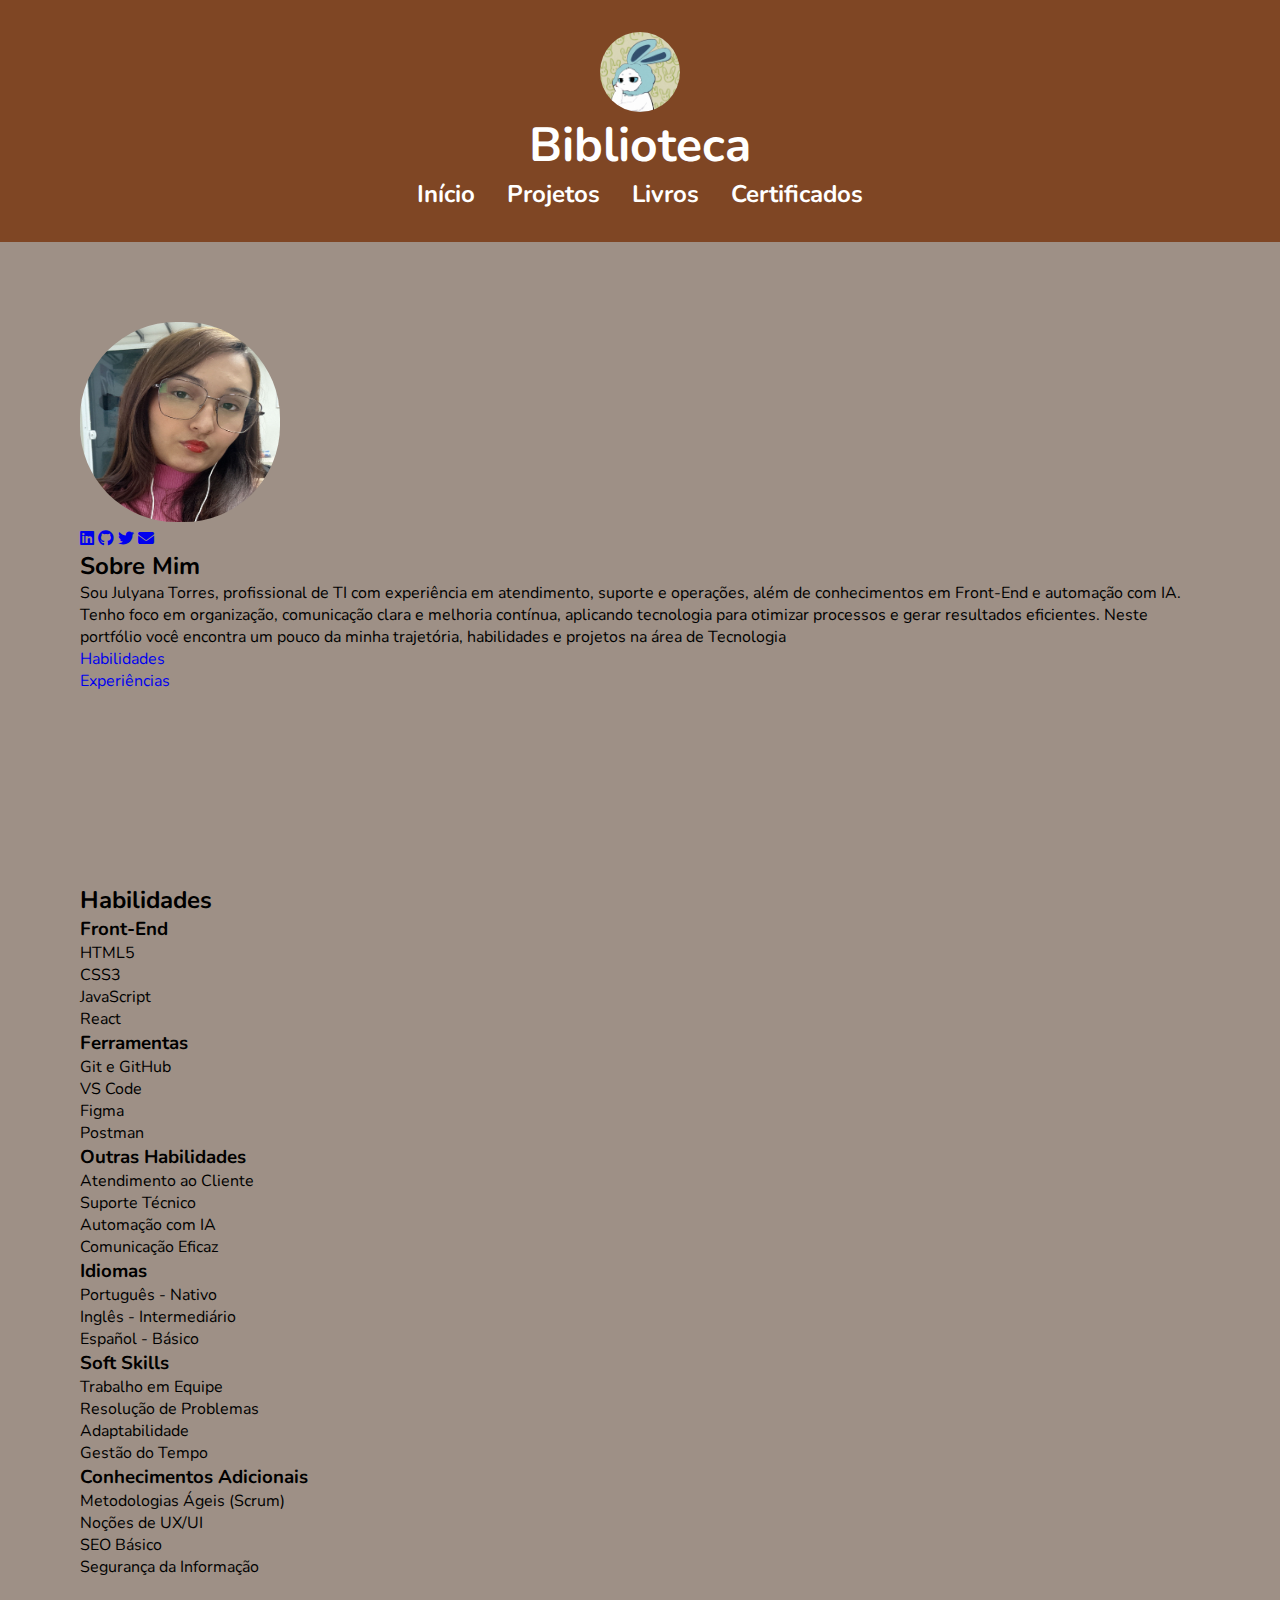
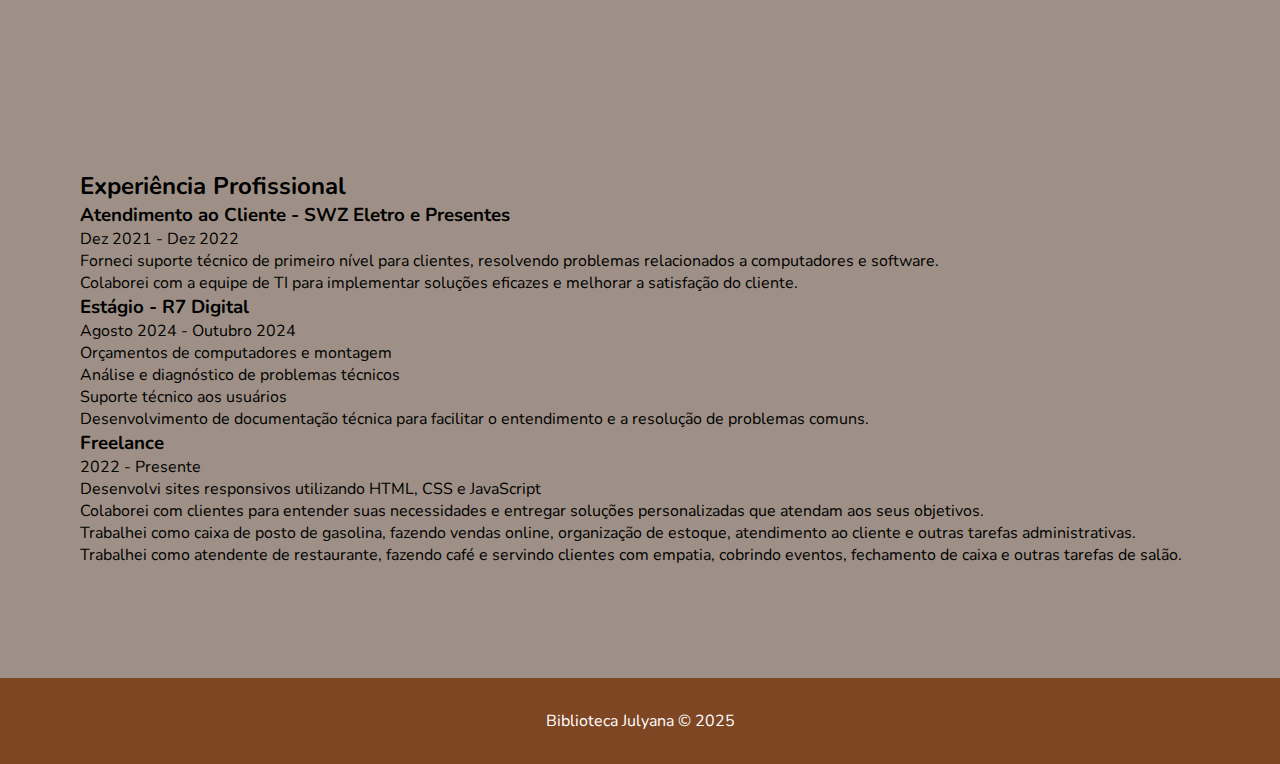
<file: index.html>
<!DOCTYPE html>
<html lang="PT-BR">

<head>
    <meta charset="UTF-8">
    <meta name="viewport" content="width=0, initial-scale=1.0">
    <title>Biblioteca</title>
    <link rel="stylesheet" href="src/base.css">
    <link rel="stylesheet" href="src/style.css">
    <link rel="stylesheet" href="src/reset.css">
    <link rel="preconnect" href="https://fonts.googleapis.com">
    <link rel="preconnect" href="https://fonts.gstatic.com" crossorigin>
    <link
        href="https://fonts.googleapis.com/css2?family=Nunito:ital,wght@0,200..1000;1,200..1000&family=Roboto:ital,wght@0,100..900;1,100..900&display=swap"
        rel="stylesheet">
        <link rel="stylesheet" href="https://cdnjs.cloudflare.com/ajax/libs/font-awesome/6.4.0/css/all.min.css">
        
</head>

<body>
    <header class="cabecalho">
        <nav>
            <img src="img/gato 5.jpeg" alt="icone">
            <h1>Biblioteca</h1>

            <!-- <button class="hamburguer">
                <span></span>
                <span></span>
                <span></span>
            </button> -->

            <ul class="menu">
                <li><a href="#">Início</a></li>
                <li><a href="biblioteca/projetos.html">Projetos</a></li>
                <li><a href="biblioteca/livros.html">Livros</a></li>
                <li><a href="biblioteca/certificados.html">Certificados</a></li>
            </ul>
        </nav>
    </header>

    <main>

        <section class="container">
            <div class="sobre-mim">
            <img src="img/julyana.jpg" alt="Foto de Julyana Torres">
            <div class="redes-sociais">
                    <a href="https://linkedin.com" target="_blank"><i class="fab fa-linkedin"></i></a>
                    <a href="https://github.com" target="_blank"><i class="fab fa-github"></i></a>
                    <a href="https://twitter.com" target="_blank"><i class="fab fa-twitter"></i></a>
                    <a href="mailto:seu-email@email.com"><i class="fas fa-envelope"></i></a>
            </div>
            <div class="introducao">
                <h2>Sobre Mim</h2>
                <p>Sou Julyana Torres, profissional de TI com experiência em atendimento, suporte e operações, além de conhecimentos em Front-End e automação com IA.
                <br>
                Tenho foco em organização, comunicação clara e melhoria contínua, aplicando tecnologia para otimizar processos e gerar resultados eficientes. Neste portfólio você encontra um pouco da minha trajetória, habilidades e projetos na área de Tecnologia</p>
            </div>
            <div class="guias">
                    <a href="#habilidades">Habilidades</a>
                    <br>
                    <a href="#experiencias">Experiências</a>
                </div>
            
            </div>
        </section>

        <section class="container" id="habilidades">

            <div class="habilidades">
                <h2>Habilidades</h2>
                <div class="habilidade">
                    <h3>Front-End</h3>
                    <ul>
                        <li>HTML5</li>
                        <li>CSS3</li>
                        <li>JavaScript</li>
                        <li>React</li>
                    </ul>
                </div>
                <div class="habilidade">
                    <h3>Ferramentas</h3>
                    <ul>
                        <li>Git e GitHub</li>
                        <li>VS Code</li>
                        <li>Figma</li>
                        <li>Postman</li>
                    </ul>
                </div>
                <div class="habilidade">
                    <h3>Outras Habilidades</h3>
                    <ul>
                        <li>Atendimento ao Cliente</li>
                        <li>Suporte Técnico</li>
                        <li>Automação com IA</li>
                        <li>Comunicação Eficaz</li>
                    </ul>
                </div>
                <div>
                    <div class="habilidade">
                        <h3>Idiomas</h3>    
                        <ul>
                            <li>Português - Nativo</li>
                            <li>Inglês - Intermediário</li>
                            <li>Español - Básico</li>
                        </ul>
                    </div>
                </div>
                <div>
                    <div class="habilidade">
                        <h3>Soft Skills</h3>    
                        <ul>
                            <li>Trabalho em Equipe</li>
                            <li>Resolução de Problemas</li>
                            <li>Adaptabilidade</li>
                            <li>Gestão do Tempo</li>
                        </ul>
                    </div>
                </div>
                <div>
                    <div class="habilidade">
                        <h3>Conhecimentos Adicionais</h3>    
                        <ul>
                            <li>Metodologias Ágeis (Scrum)</li>
                            <li>Noções de UX/UI</li>
                            <li>SEO Básico</li>
                            <li>Segurança da Informação</li>
                        </ul>
                    </div>
                </div>
            </div>
        </section>
       
        <section class="container" id="experiencias">
            <div class="experiencias">
                <h2>Experiência Profissional</h2>
                <div class="experiencia">   
                    <h3>Atendimento ao Cliente - SWZ Eletro e Presentes</h3>
                    <p>Dez 2021 - Dez 2022</p>
                    <ul>
                        <li>Forneci suporte técnico de primeiro nível para clientes, resolvendo problemas relacionados a computadores e software.</li>
                        <li>Colaborei com a equipe de TI para implementar soluções eficazes e melhorar a satisfação do cliente.</li>
                    </ul>
                </div>
                <div class="experiencia">
                    <h3>Estágio - R7 Digital</h3>
                    <p>Agosto 2024 - Outubro 2024</p>
                    <ul>
                        <li>Orçamentos de computadores e montagem</li>
                        <li>Análise e diagnóstico de problemas técnicos</li>
                        <li>Suporte técnico aos usuários</li>
                        <li>Desenvolvimento de documentação técnica para facilitar o entendimento e a resolução de problemas comuns.</li>
                    </ul>
                </div>
                <div>
                    <div class="experiencia">
                        <h3>Freelance</h3>
                        <p>2022 - Presente</p>
                        <ul>
                            <li>Desenvolvi sites responsivos utilizando HTML, CSS e JavaScript</li>
                            <li>Colaborei com clientes para entender suas necessidades e entregar soluções personalizadas que atendam aos seus objetivos.</li>
                            <li>Trabalhei como caixa de posto de gasolina, fazendo vendas online, organização de estoque, atendimento ao cliente e outras tarefas administrativas.</li>
                            <li>Trabalhei como atendente de restaurante, fazendo café e servindo clientes com empatia, cobrindo eventos, fechamento de caixa e outras tarefas de salão.</li>

                        </ul>
                    </div>
                </div>
            </div>
        </section>
       

    </main>

    <footer class="rodape">
        <p>Biblioteca Julyana &copy; 2025</p>
    </footer>
</body>

</html>
</file>
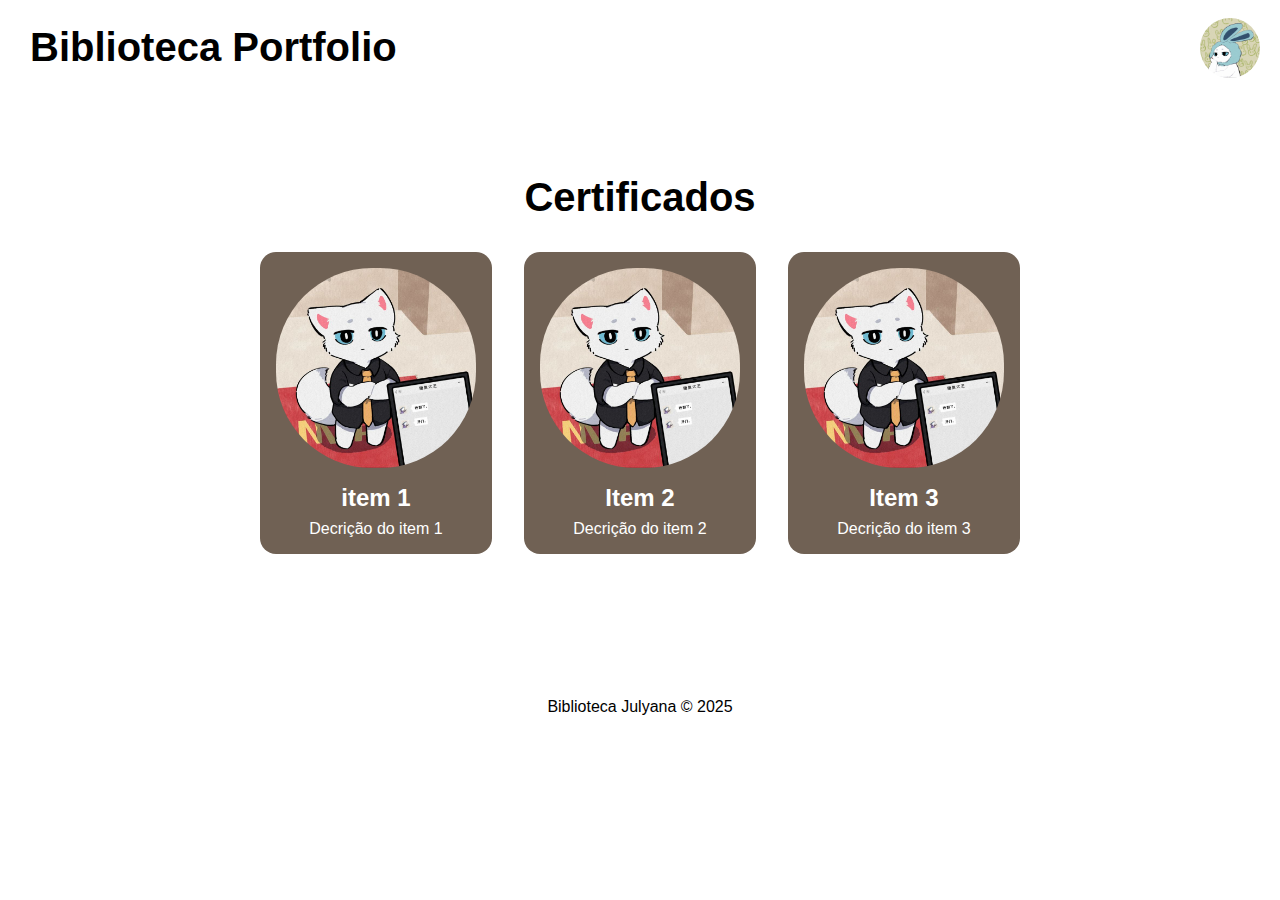
<file: certificados.html>
<!DOCTYPE html>
<html lang="PT-BR">
<head>
    <meta charset="UTF-8">
    <meta name="viewport" content="width=device-width, initial-scale=1.0">
    <title>Certificados</title>
    <link rel="stylesheet" href="src/css/reset.css">
    <link rel="stylesheet" href="src/css/base.css">
    <link rel="stylesheet" href="src/css/menu.css">
    <link rel="stylesheet" href="src/css/style.css">

</head>
<body>
    <header class="header">
    <div class="logo">
        <h1>Biblioteca Portfolio</h1>
    </div>

    <button class="menu-btn" id="menuButton">
        <img src="src/img/gato 5.jpeg" alt="menu" id="menuIcon">
    </button>

    <nav class="nav" id="menuNav">
        <a href="index.html">Início</a>
        <a href="projetos.html">Projetos</a>
        <a href="livros.html">Livros</a>
        <a href="certificados.html">Certificados</a>
    </nav>
</header>
    <main>
    <section class="container">
            <h1>Certificados</h1>
            <div class="container-items">
            <a href="certificados.html">
            <div class="item">
                <img src="src/img/gato 1.jpeg" alt="gato 1">
                
                <h1>item 1</h1>
                <p>Decrição do item 1</p>
            </div>
            </a>
            <a href="">
            <div class="item">
                <img src="src/img/gato 1.jpeg" alt="gato 1">
                <h1>Item 2</h1>
                <p>Decrição do item 2</p>
            </div>
            </a>
            <a href="">
            <div class="item">
                <img src="src/img/gato 1.jpeg" alt="gato 1">
                <h1>Item 3</h1>
                <p>Decrição do item 3</p>
            </div>
            </a>
            </div>
        </section>
        </main>
        <footer class="rodape">
        <p>Biblioteca Julyana &copy; 2025</p>
        <script src="src/js/script.js"></script>
    </footer> 
</body>
</html>
</file>
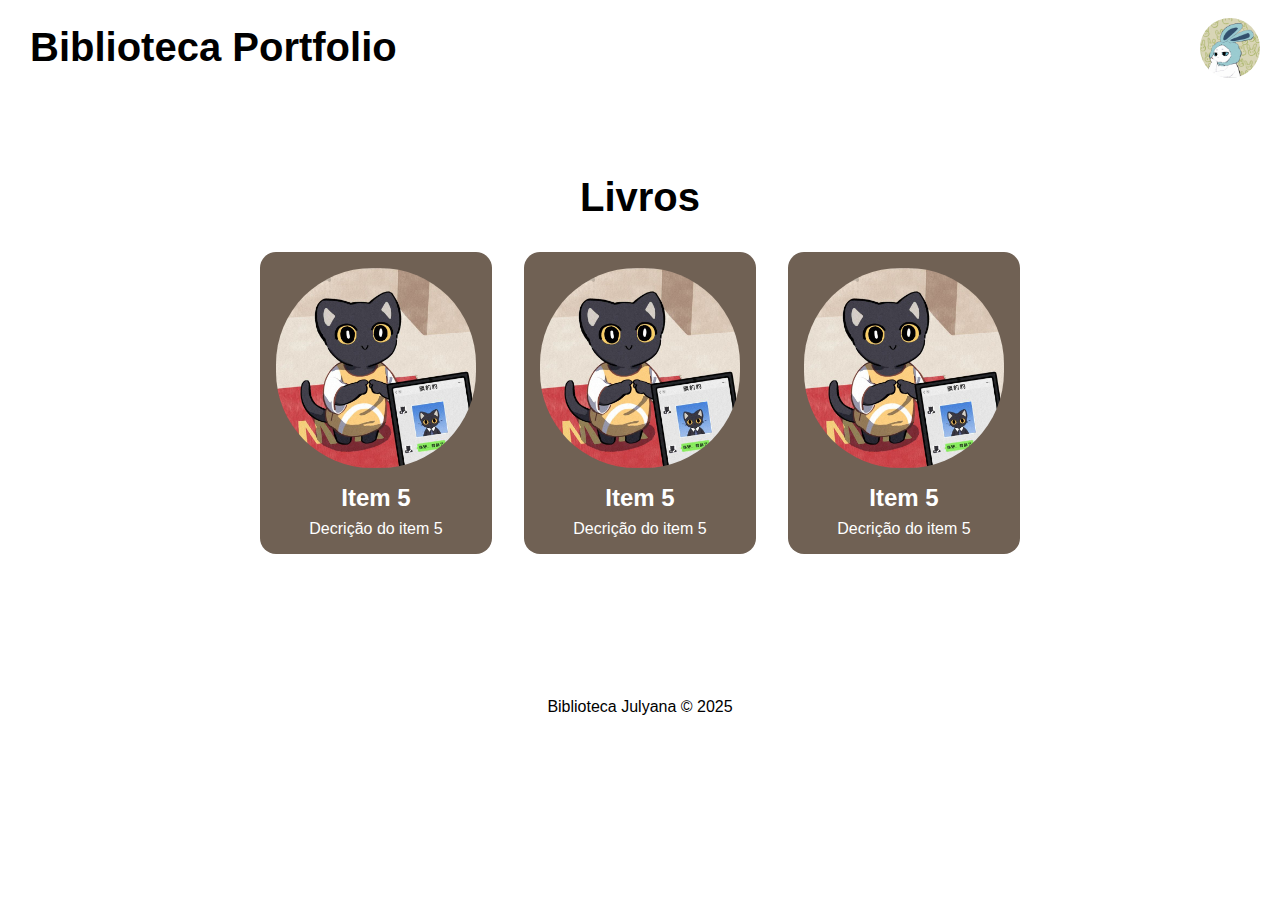
<file: livros.html>
<!DOCTYPE html>
<html lang="PT-BR">
<head>
    <meta charset="UTF-8">
    <meta name="viewport" content="width=device-width, initial-scale=1.0">
    <title>Livros</title>
    <link rel="stylesheet" href="src/css/reset.css">
    <link rel="stylesheet" href="src/css/base.css">
    <link rel="stylesheet" href="src/css/style.css">
    <link rel="stylesheet" href="src/css/menu.css">
</head>
<body>
    <header class="header">
    <div class="logo">
        <h1>Biblioteca Portfolio</h1>
    </div>

    <button class="menu-btn" id="menuButton">
        <img src="src/img/gato 5.jpeg" alt="menu" id="menuIcon">
    </button>

    <nav class="nav" id="menuNav">
        <a href="index.html">Início</a>
        <a href="projetos.html">Projetos</a>
        <a href="livros.html">Livros</a>
        <a href="certificados.html">Certificados</a>
    </nav>
</header>
    
    <main>
         <section class="container">
            <h1>Livros</h1>
            <div class="container-items">
            <a href="">
            <div class="item">
                <img src="src/img/gato 3.jpeg" alt="gato 3">
                <h1>Item 5</h1>
                <p>Decrição do item 5</p>
            </div>
            </a>
            <a href="">
            <div class="item">
                <img src="src/img/gato 3.jpeg" alt="gato 3">
                <h1>Item 5</h1>
                <p>Decrição do item 5</p>
            </div>
            </a>
            <a href=""> 
            <div class="item">
                <img src="src/img/gato 3.jpeg" alt="gato 3">
                <h1>Item 5</h1>
                <p>Decrição do item 5</p>
            </div>
            </a>
            </div>
        </section>
    </main>
    <footer class="rodape">
        <p>Biblioteca Julyana &copy; 2025</p>
        <script src="src/js/script.js"></script>
    </footer> 
</body>
</html>
</file>
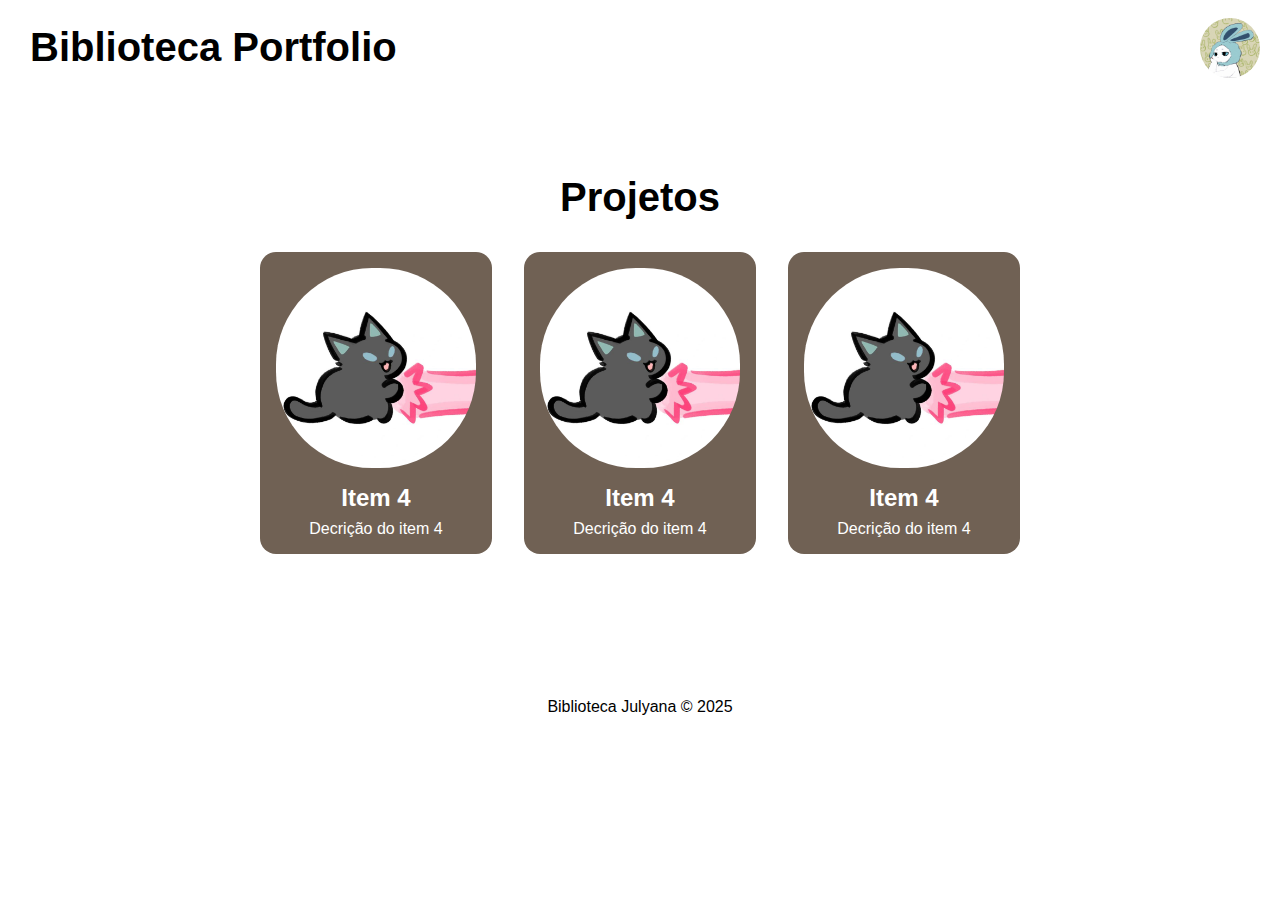
<file: projetos.html>
<!DOCTYPE html>
<html lang="PT-BR">
<head>
    <meta charset="UTF-8">
    <meta name="viewport" content="width=device-width, initial-scale=1.0">
    <title>Projetos</title>
    <link rel="stylesheet" href="src/css/reset.css">
    <link rel="stylesheet" href="src/css/base.css">
    <link rel="stylesheet" href="src/css/style.css">
    <link rel="stylesheet" href="src/css/menu.css">
</head>
<body>
    <header class="header">
    <div class="logo">
        <h1>Biblioteca Portfolio</h1>
    </div>

    <button class="menu-btn" id="menuButton">
        <img src="src/img/gato 5.jpeg" alt="menu" id="menuIcon">
    </button>

    <nav class="nav" id="menuNav">
        <a href="index.html">Início</a>
        <a href="projetos.html">Projetos</a>
        <a href="livros.html">Livros</a>
        <a href="certificados.html">Certificados</a>
    </nav>
</header>

    <main>
    <section class="container">
            <h1>Projetos</h1>
            <div class="container-items">
            <a href="">
            <div class="item">
                <img src="src/img/gato 2.jpeg" alt="gato 2">
                <h1>Item 4</h1>
                <p>Decrição do item 4</p>
            </div>
            </a>
            <a href="">
            <div class="item">
                <img src="src/img/gato 2.jpeg" alt="gato 2">
                <h1>Item 4</h1>
                <p>Decrição do item 4</p>
            </div>
            </a>
            <a href="">
            <div class="item">
                <img src="src/img/gato 2.jpeg" alt="gato 2">
                <h1>Item 4</h1>
                <p>Decrição do item 4</p>
            </div>
            </a>
            </div>
        </section>
        </main>

        <footer class="rodape">
        <p>Biblioteca Julyana &copy; 2025</p>
        <script src="src/js/script.js"></script>
    </footer> 
</body>
</html>
</file>
<file: src/base.css>
:root{
    --cor-cinza-clara: #CCC5BE;
    --cor-neutra-escura: #231916;
    --cor-neutra-clara: #9E9086;
    --cor-primaria: #7f4624;
    --cor-primaria-clara: #ffffff;
    --cor-marrom-escura: #706154;
}
</file>
<file: src/style.css>
img {
    width: 200px;
    height: 200px;
    border-radius: 6rem;
}

.cabecalho{
    background-color: var(--cor-primaria);
}

.cabecalho nav{
    display: flex;
    flex-direction: column;
    justify-content: space-between;
    align-items: center;
    padding: 2rem 1rem;
}

.cabecalho nav h1{
    color: var(--cor-primaria-clara);
    font-size: 3rem;
    font-weight: bold;
}

.cabecalho nav ul{
    display: flex;
    gap: 2rem;
}

.cabecalho nav a{
    color: var(--cor-primaria-clara);
    font-size: 1.5rem;
    font-weight: bold;
}

.cabecalho nav a:hover{
    color: var(--cor-marrom-escura);
}

.cabecalho nav img{
    width: 5rem;
    height: 5rem;
    border-radius: 3rem;
}

.container {
    background-color: var(--cor-neutra-clara);
    display: flex;
    flex-direction: column;
    align-items: flex-start;
    gap: 2rem;
    padding: 5rem;
    margin-bottom: 2rem;
    justify-content: space-between
}

.container h1{
    color: var(--cor-neutra-escura);
    font-size: 2.5rem;
    font-weight: bold;
    text-align: center;
    width: 100%;
}

.container-items{
    display: flex;
    flex-wrap: wrap;
    align-items: center;
    justify-content: center;
    gap: 2rem;
    width: 100%;
}

.container .item{
    background-color: var(--cor-marrom-escura);
    display: flex;
    flex-direction: column;
    align-items: center;
    padding: 1rem;
    border-radius: 1rem;
}

.container .item h1{
    color: var(--cor-primaria-clara);
    font-size: 1.5rem;
    font-weight: bold;
    margin-top: 1rem;
}

.container .item p{
    color: var(--cor-primaria-clara);
    font-size: 1rem;
    text-align: center;
    margin-top: 0.5rem;
}

footer{
    background-color: var(--cor-primaria);
    display: flex;
    justify-content: center;
    align-items: center;
    padding: 2rem;
}

footer p{
    color: var(--cor-primaria-clara);
    font-size: 1rem;
}       
    /* .hamburguer {
        display: none;
        flex-direction: column;
        justify-content: space-between;
        width: 2rem;
        height: 1.5rem;
        background: none;
        border: none;
        cursor: pointer;
    }
    .hamburguer span {
        display: block;
        width: 100%;
        height: 0.25rem;
        background-color: var(--cor-primaria-clara);
        border-radius: 0.125rem;
    } */
@media (max-width: 768px) {
    .cabecalho nav ul {
        display: none;
        flex-direction: column;
        gap: 1rem;
        margin-top: 1rem;
    }

    .cabecalho nav ul.active {
        display: flex;
    }

    .hamburguer {
        display: flex;
    }
}
@media (max-width: 600px) {
    .container {
        padding: 2rem;
    }

    .container-items {
        flex-direction: column;
    }
}
@media (max-width: 400px) {
    .container h1 {
        font-size: 2rem;
    }

    .container .item h1 {
        font-size: 1.25rem;
    }

    .container .item p {
        font-size: 0.875rem;
    }
}
</file>
<file: src/css/base.css>
:root{
    --cor-cinza-clara: #CCC5BE;
    --cor-neutra-escura: #231916;
    --cor-neutra-clara: #9E9086;
    --cor-primaria: #7f4624;
    --cor-primaria-clara: #ffffff;
    --cor-marrom-escura: #706154;
}
</file>
<file: src/css/menu.css>
* {
    margin: 0;
    padding: 0;
    box-sizing: border-box;
    text-decoration: none;
    list-style: none;
    outline: none;
    
}
.header{
    grid-area: header;
    background-color: var(--cor-mocca);
}

.logo{
    display: flex;
    align-items: center;
    gap: 10px;
    padding: 10px;
}

.logo h1{
    color: var(--cor-vanilla);
    font-size: 2.5rem;
    cursor: pointer;
}

.logo h1:hover{
    color: var(--cor-expresso);
}

.menu-btn {
    display: flex;
    align-items: center;
    justify-content: center;
    background: none;
    border: none;
    cursor: pointer;
    padding: 0;
}

.menu-btn img {
    width: 60px;
    height: 60px;
    cursor: pointer;
    transition: transform 0.4s ease, filter 0.4s ease;
}


.nav {
    display: none;
    flex-direction: column;
    position: absolute;
    top: 6.5rem;
    right: 20px;
    background: var(--cor-marrom-escura);
    padding: 3rem;
    border-radius: 1rem;
    gap: 1rem;
}

.nav a {
    color: var(--cor-vanilla);
    text-decoration: none;
    font-size: 1.3rem;
    transition: color 0.3s ease;
}

.nav a:hover {
    color: var(--cor-mocca);
}

.nav.active {
    display: flex;
}
</file>
<file: src/css/style.css>
img {
    width: 200px;
    height: 200px;
    border-radius: 6rem;
}



.container .sobre-mim{
    display: flex;
    flex-direction: row;
    align-items: center;
    gap: 2rem;
    padding: 10rem;
    width: 100%;
    justify-content: center;
    background-color: var(--cor-vanilla);
   border-radius: 2rem;
     
}


.container .sobre-mim .introducao{
    display: flex;
    flex-direction: column;
    align-items: center;
    gap: 1rem;
   

}

.container .sobre-mim h2{
    color: var(--cor-marrom-escura);
    font-size: 2rem;
    font-weight: bold;
    text-align: center;
}
.container .sobre-mim p{
    color: var(--cor-neutra-escura);
    font-size: 1.2rem;
    text-align: center;
    max-width: 600px;
}

.container .sobre-mim img{
    width: 250px;
    height: 250px;
    border-radius: 10rem;
}

.container .sobre-mim .redes-sociais{
    display: flex;
    flex-direction: column;
    gap: 1rem;
    justify-content: center;
    margin-top: 1rem;
}
.container .sobre-mim .redes-sociais a{
    color: var(--cor-expresso);
    font-size: 1.5rem;
    text-decoration: none;
    transition: transform 0.2s ease, color 0.2s ease;
    display: inline-flex;
    align-items: center;
    justify-content: center;
}
.container .sobre-mim .redes-sociais a:hover{
    transform: scale(1.1);
    color: var(--cor-primaria-clara);
}

.container .sobre-mim .guias{
    display: flex;
    flex-direction: column;
    gap: 1rem;
    margin-top: 1rem;
    align-items: center;
    font-size: 1.2rem;
    padding: 0.5rem 1rem;
    
    
}
.container .sobre-mim .guias a{
    background-color: var(--cor-marrom-clara);
    color: var(--cor-cream);
    padding: 0.5rem 1rem;
    border-radius: 0.5rem;
    text-decoration: none;        
    font-weight: 600;
    border-radius: 5rem;
    transition: background-color 0.18s ease, color 0.18s ease, transform 0.12s ease;
    display: inline-block;
}


.container .sobre-mim .guias a:hover{
    background-color: var(--cor-marrom-escura);      
    transform: translateY(-2px);
}

.container {
    display: flex;
    flex-direction: column;
    align-items: flex-start;
    gap: 2rem;
    padding: 5rem;
    margin-bottom: 2rem;
    justify-content: space-between
}

.container h1{
    color: var(--cor-expresso);
    font-size: 2.5rem;
    font-weight: bold;
    text-align: center;
    width: 100%;
}

.container p{
    color: var(--cor-cream);
    font-size: 1.2rem;
    text-align: center;
    width: 100%;
}



.container-items{
    display: flex;
    flex-wrap: wrap;
    align-items: center;
    justify-content: center;
    gap: 2rem;
    width: 100%;
}

.container .item{
    background-color: var(--cor-marrom-escura);
    display: flex;
    flex-direction: column;
    align-items: center;
    padding: 1rem;
    border-radius: 1rem;
}
.container .item:hover{
    background-color: var(--cor-primaria);
}

.container .item h1{
    color: var(--cor-vanilla);
    font-size: 1.5rem;
    font-weight: bold;
    margin-top: 1rem;
}

.container .item p{
    color: var(--cor-cream);
    font-size: 1rem;
    text-align: center;
    margin-top: 0.5rem;
}

.container-items a{
    text-decoration: none;
    transition: all 0.3s ease-in-out;
}

.container-items a:hover{
    transition: all 0.3s ease-in-out;
}

.container .habilidades{
    display: flex;
    flex-direction: row;
    flex-wrap: wrap;
    gap: 2rem;
    width: 100%;
    justify-content: center;
    align-items: center;
    padding: 5rem;
    border-top: 1px solid var(--cor-neutra-escura);
}

.container .habilidades h2{
    width: 100%;
    text-align: center;
    color: var(--cor-expresso);
    font-size: 2rem;
    font-weight: bold;
    margin-bottom: 1rem;
}

.container .habilidades .habilidade{
    background-color: var(--cor-marrom-escura);
    color: var(--cor-cream);
    padding: 2rem;
    border-radius: 1rem;
    font-size: 1.2rem;
    line-height: 1.8;
    text-align: center;
    min-width: 300px;
    min-height: 300px;
    border-radius: 2rem;
    transition: all 0.3s ease-in-out;
    cursor: pointer;
}

.container .habilidades .habilidade:hover{
    background-color: var(--cor-mocca);
    transform: translateY(-5px);
}
.container .experiencias{
    display: flex;
    flex-direction: column;
    gap: 2rem;
    width: 100%;
    padding: 5rem;
    border-top: 1px solid var(--cor-expresso);
    
}
.container .experiencias h2{
    width: 100%;
    text-align: center;
    color: var(--cor-expresso);
    font-size: 2rem;
    font-weight: bold;
    margin-bottom: 3rem;
}
.container .experiencias .experiencia{
    background-color: var(--cor-marrom-escura);
    color: var(--cor-cream);
    padding: 2rem;
    min-height: 100px;
    border-radius: 8rem;
    transition: all 0.3s ease-in-out;
    font-size: 1.3rem;
    text-align: center;
}

.container .experiencias .experiencia:hover{
    background-color: var(--cor-mocca);
    transform: translateY(-5px);

}



footer{
    background-color: var(--cor-mocca);
    display: flex;
    justify-content: center;
    align-items: center;
    padding: 2rem;
}

footer p{
    color: var(--cor-expresso);
    font-size: 1rem;
}       


@media (max-width: 600px) {
    .container {
        padding: 2rem;
    }

    .container-items {
        flex-direction: column;
    }
}
@media (max-width: 400px) {
    .container h1 {
        font-size: 2rem;
    }

    .container .item h1 {
        font-size: 1.25rem;
    }

    .container .item p {
        font-size: 0.875rem;
    }
}
</file>
